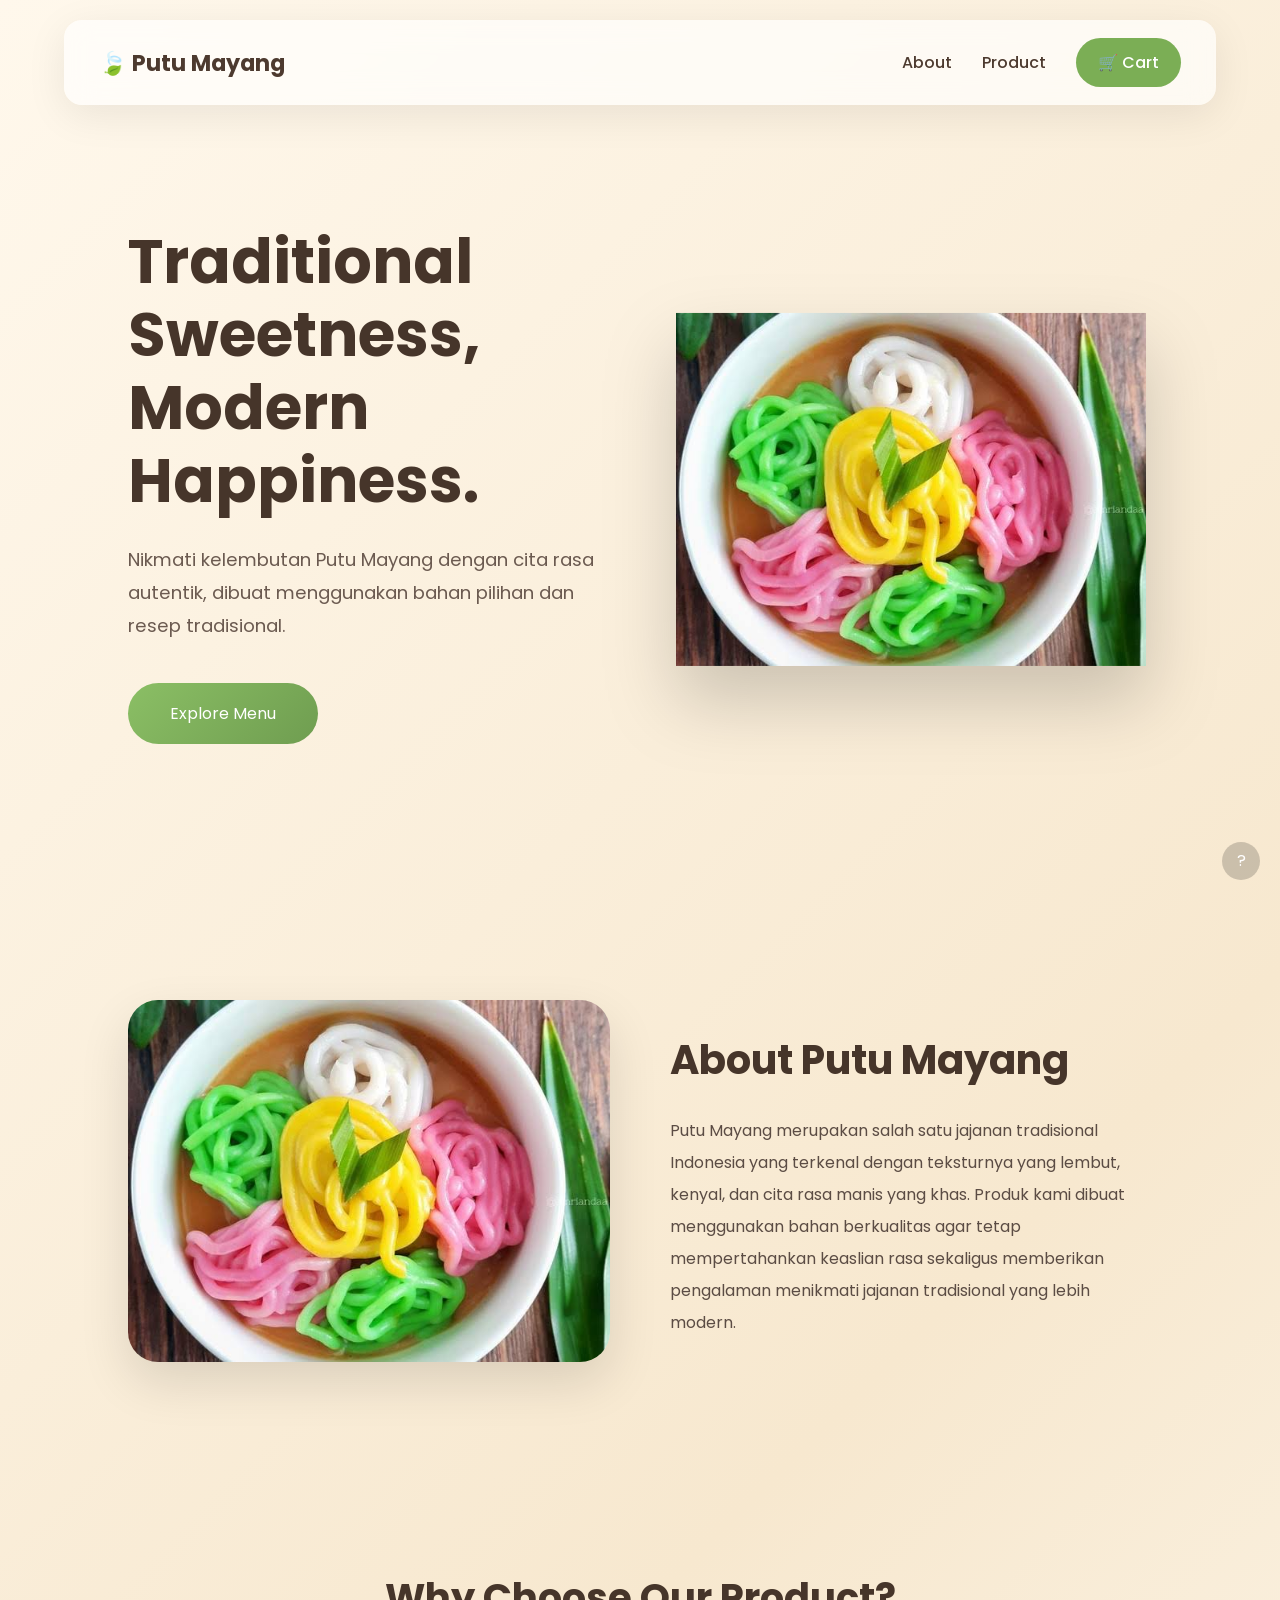
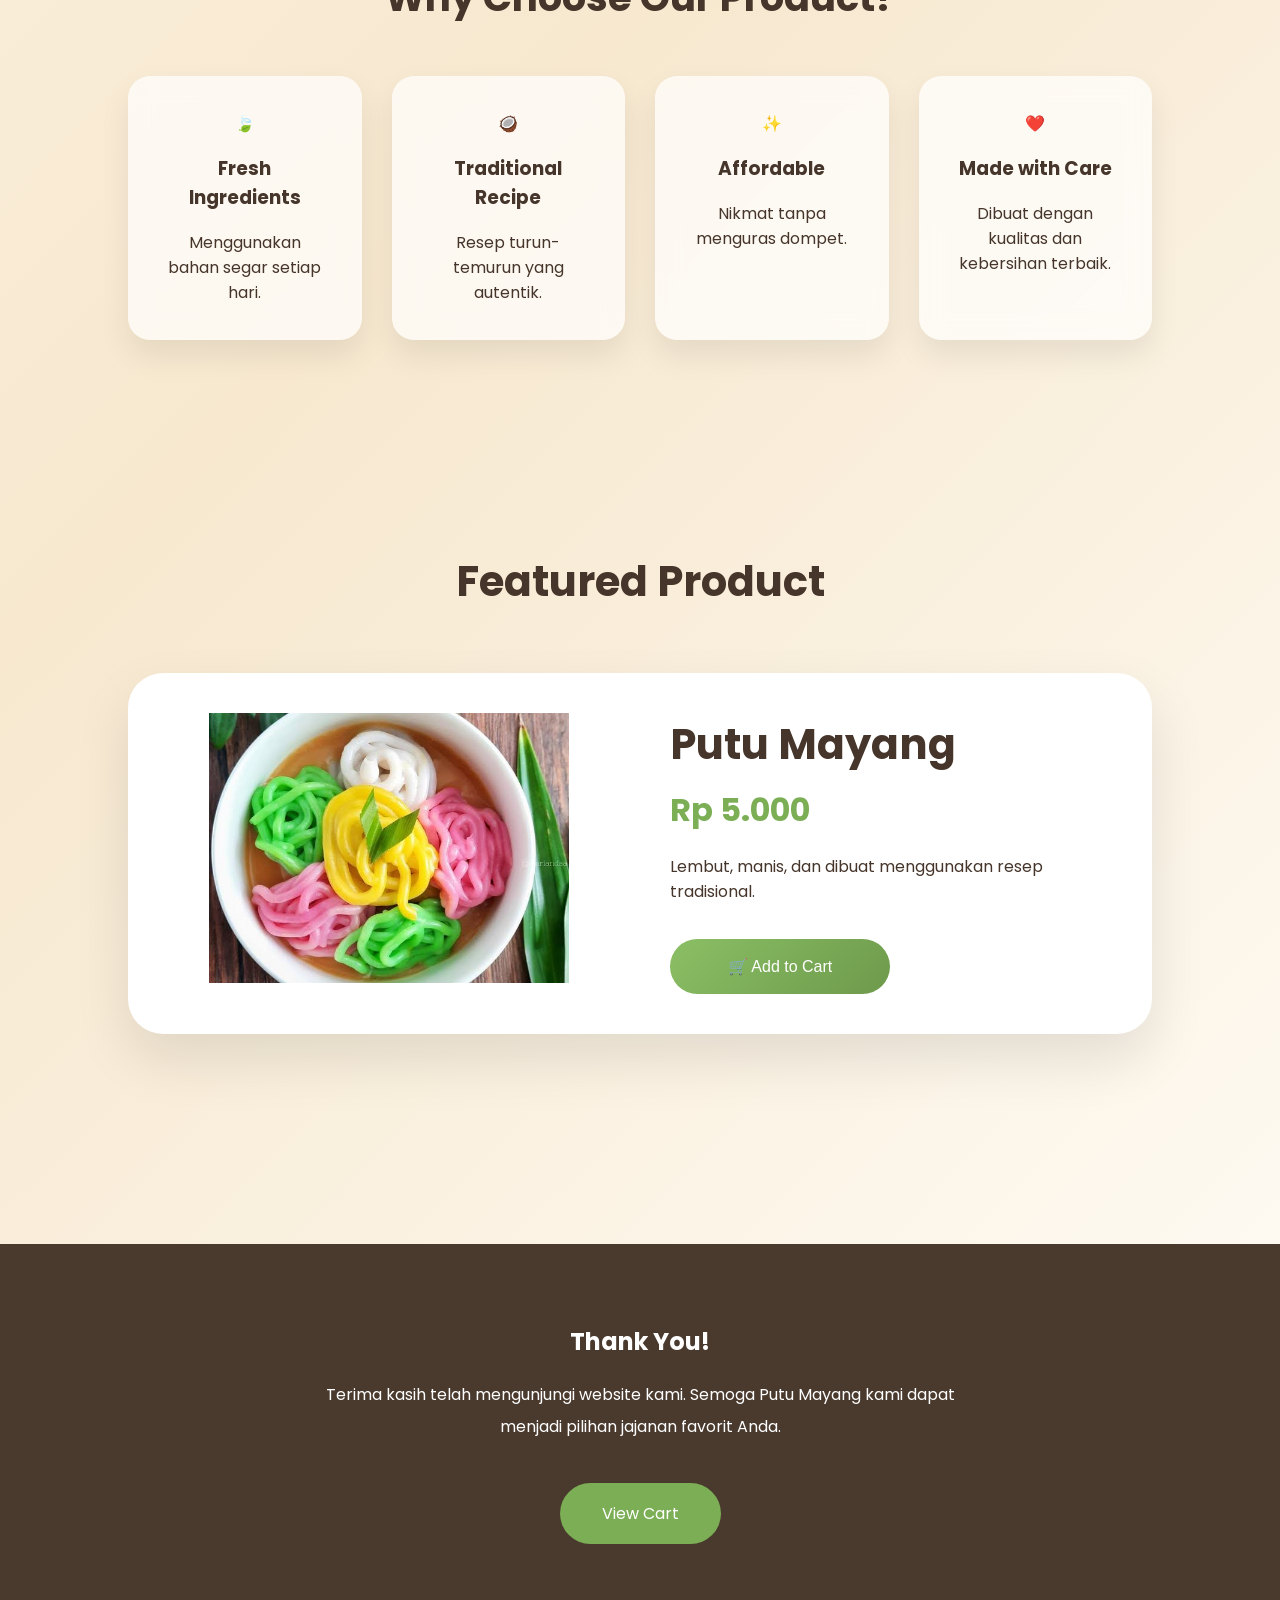
<file: index.html>
<!DOCTYPE html>
<html lang="en">
<head>

<meta charset="UTF-8">
<meta name="viewport" content="width=device-width, initial-scale=1.0">

<title>Putu Mayang | Muhammad Arif Budiyono</title>

<link rel="stylesheet" href="style.css">

<link rel="preconnect" href="https://fonts.googleapis.com">
<link rel="preconnect" href="https://fonts.gstatic.com" crossorigin>

<link href="https://fonts.googleapis.com/css2?family=Poppins:wght@300;400;500;600;700&display=swap" rel="stylesheet">

</head>

<body>

<!-- NAVBAR -->

<header class="navbar">

<div class="logo">
🍃 Putu Mayang
</div>

<nav>

<a href="#about">About</a>

<a href="#product">Product</a>

<a href="cart.html" class="cart-link">
🛒 Cart
</a>

</nav>

</header>

<!-- HERO -->

<section class="hero">

<div class="hero-content">

<h1>
Traditional Sweetness,
<br>
Modern Happiness.
</h1>

<p>

Nikmati kelembutan Putu Mayang dengan cita rasa autentik,
dibuat menggunakan bahan pilihan dan resep tradisional.

</p>

<a href="#product" class="hero-btn">

Explore Menu

</a>

</div>

<div class="hero-image">

<img src="gambar/PMayangg.png">

</div>

</section>

<!-- ABOUT -->

<section id="about" class="about">

<div class="about-image">

<img src="gambar/PMayangg.png">

</div>

<div class="about-text">

<h2>

About Putu Mayang

</h2>

<p>

Putu Mayang merupakan salah satu jajanan tradisional Indonesia yang terkenal
dengan teksturnya yang lembut, kenyal, dan cita rasa manis yang khas.

Produk kami dibuat menggunakan bahan berkualitas agar tetap mempertahankan
keaslian rasa sekaligus memberikan pengalaman menikmati jajanan tradisional
yang lebih modern.

</p>

</div>

</section>

<!-- WHY US -->

<section class="why">

<h2>

Why Choose Our Product?

</h2>

<div class="why-grid">

<div class="why-card">

🍃

<h3>

Fresh Ingredients

</h3>

<p>

Menggunakan bahan segar setiap hari.

</p>

</div>

<div class="why-card">

🥥

<h3>

Traditional Recipe

</h3>

<p>

Resep turun-temurun yang autentik.

</p>

</div>

<div class="why-card">

✨

<h3>

Affordable

</h3>

<p>

Nikmat tanpa menguras dompet.

</p>

</div>

<div class="why-card">

❤️

<h3>

Made with Care

</h3>

<p>

Dibuat dengan kualitas dan kebersihan terbaik.

</p>

</div>

</div>

</section>

<!-- PRODUCT -->

<section id="product" class="product">

<h2>

Featured Product

</h2>

<div id="product-list">

</div>

</section>

<!-- FOOTER -->

<footer>

<h2>

Thank You!

</h2>

<p>

Terima kasih telah mengunjungi website kami.

Semoga Putu Mayang kami dapat menjadi pilihan jajanan favorit Anda.

</p>

<a href="cart.html" class="checkout-btn">

View Cart

</a>

</footer>

<!-- MUSIC -->

<audio id="bgm" loop muted>

<source src="music.mp3" type="audio/mpeg">

</audio>

<!-- PRODUCT SCRIPT -->

<script>

const products = [

{

id:1,

nama:"Putu Mayang",

harga:5000,

gambar:"PMayangg.png"

}

];

const container = document.getElementById("product-list");

products.forEach(p=>{

container.innerHTML += `

<div class="product-card">

<div class="product-image">

<img src="gambar/${p.gambar}">

</div>

<div class="product-info">

<h2>${p.nama}</h2>

<p class="price">

Rp ${p.harga.toLocaleString("id-ID")}

</p>

<p>

Lembut, manis, dan dibuat menggunakan resep tradisional.

</p>

<button onclick="addToCart(${p.id})">

🛒 Add to Cart

</button>

</div>

</div>

`;

});

function addToCart(id){

let cart = JSON.parse(localStorage.getItem("cart")) || {};

cart[id] = (cart[id] || 0) + 1;

localStorage.setItem("cart", JSON.stringify(cart));

alert("Produk berhasil ditambahkan!");

}

</script>

<script src="script.js"></script>

<a href="secret.html" class="secret-btn">?</a>

</body>
</html>
</file>
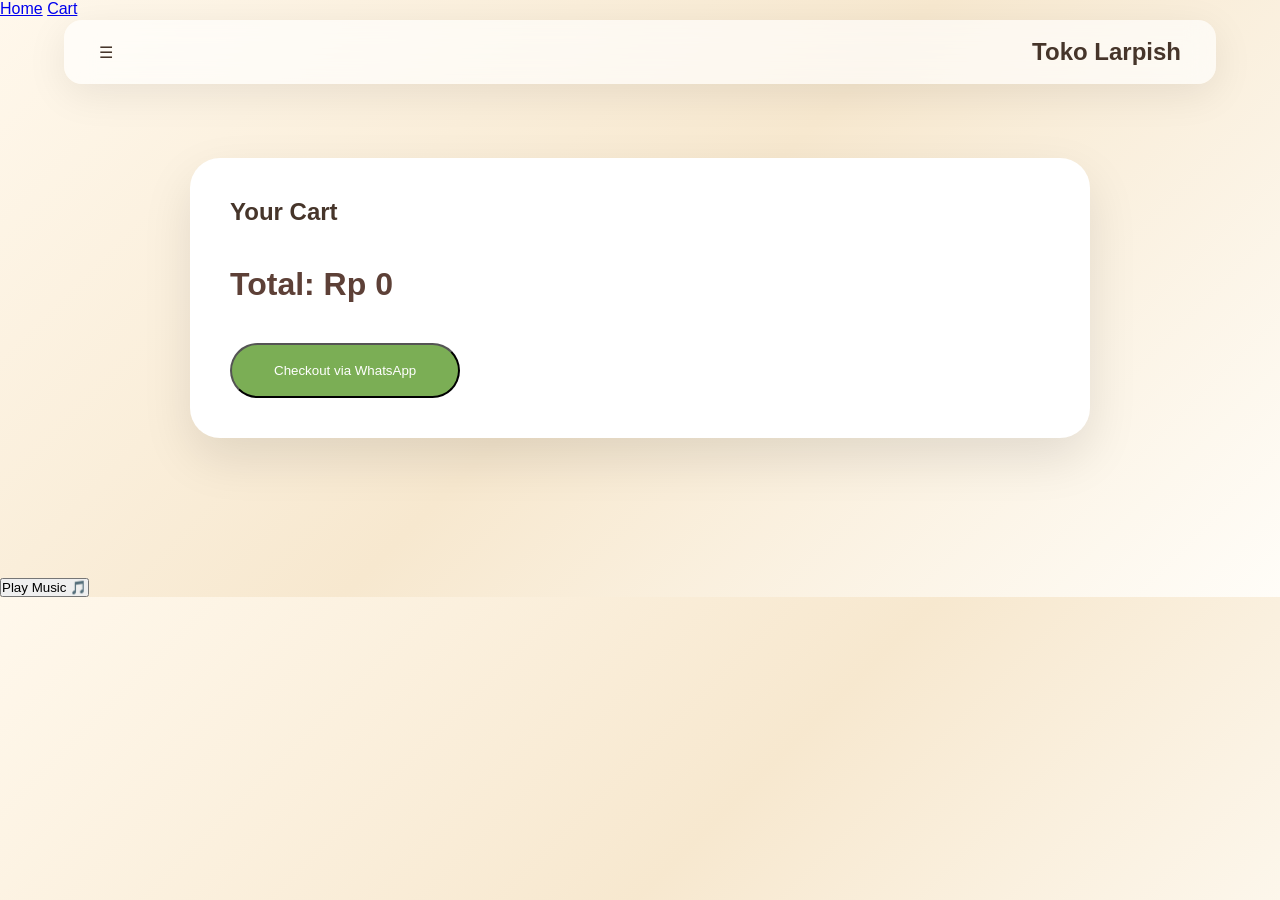
<file: cart.html>
<!DOCTYPE html>
<html lang="en">
<head>
<meta charset="UTF-8">
<meta name="viewport" content="width=device-width, initial-scale=1.0">
<title>Cart</title>
<link rel="stylesheet" href="style.css">
</head>
<body>

<div class="navbar">
    <span class="menu-btn" onclick="toggleMenu()">☰</span>
    <h2>Toko Larpish</h2>
</div>

<div id="sideMenu" class="side-menu">
    <a href="index.html">Home</a>
    <a href="cart.html">Cart</a>
</div>

<div class="container">
    <h2>Your Cart</h2>

    <div id="cart-list"></div>

    <h3 id="total"></h3>

    <button class="checkout-btn" onclick="checkout()">Checkout via WhatsApp</button>
</div>

<audio id="bgm" loop muted>
    <source src="music.mp3" type="audio/mpeg">
</audio>

<button onclick="playMusic()" class="btn">
    Play Music 🎵
</button>

<script>
const products = {
    1:{nama:"Putu Mayang", harga:5000}
};

function loadCart(){
    let cart = JSON.parse(localStorage.getItem("cart")) || {};
    let container = document.getElementById("cart-list");
    let total = 0;

    container.innerHTML = "";

    for(let id in cart){
        let qty = cart[id];
        let p = products[id];
        let subtotal = p.harga * qty;
        total += subtotal;

        container.innerHTML += `
        <div class="item-row">
            <span>${p.nama} (x${qty}) - Rp ${subtotal}</span>
            <div>
                <button onclick="changeQty(${id}, -1)">−</button>
                <button onclick="changeQty(${id}, 1)">+</button>
            </div>
        </div>`;
    }

    document.getElementById("total").innerText = "Total: Rp " + total;
}

function changeQty(id, change){
    let cart = JSON.parse(localStorage.getItem("cart")) || {};

    cart[id] += change;

    if(cart[id] <= 0){
        delete cart[id];
    }

    localStorage.setItem("cart", JSON.stringify(cart));
    loadCart();
}

function checkout(){
    let cart = JSON.parse(localStorage.getItem("cart")) || {};
    let message = "Halo! Saya ingin memesan:\n\n";

    for(let id in cart){
        let p = products[id];
        message += `- ${p.nama} x${cart[id]}\n`;
    }

    let url = "https://wa.me/6288212326842?text=" + encodeURIComponent(message);

    localStorage.removeItem("cart");
    window.open(url, "_blank");
}

loadCart();
</script>

<script src="script.js"></script>

</body>
</html>
</file>
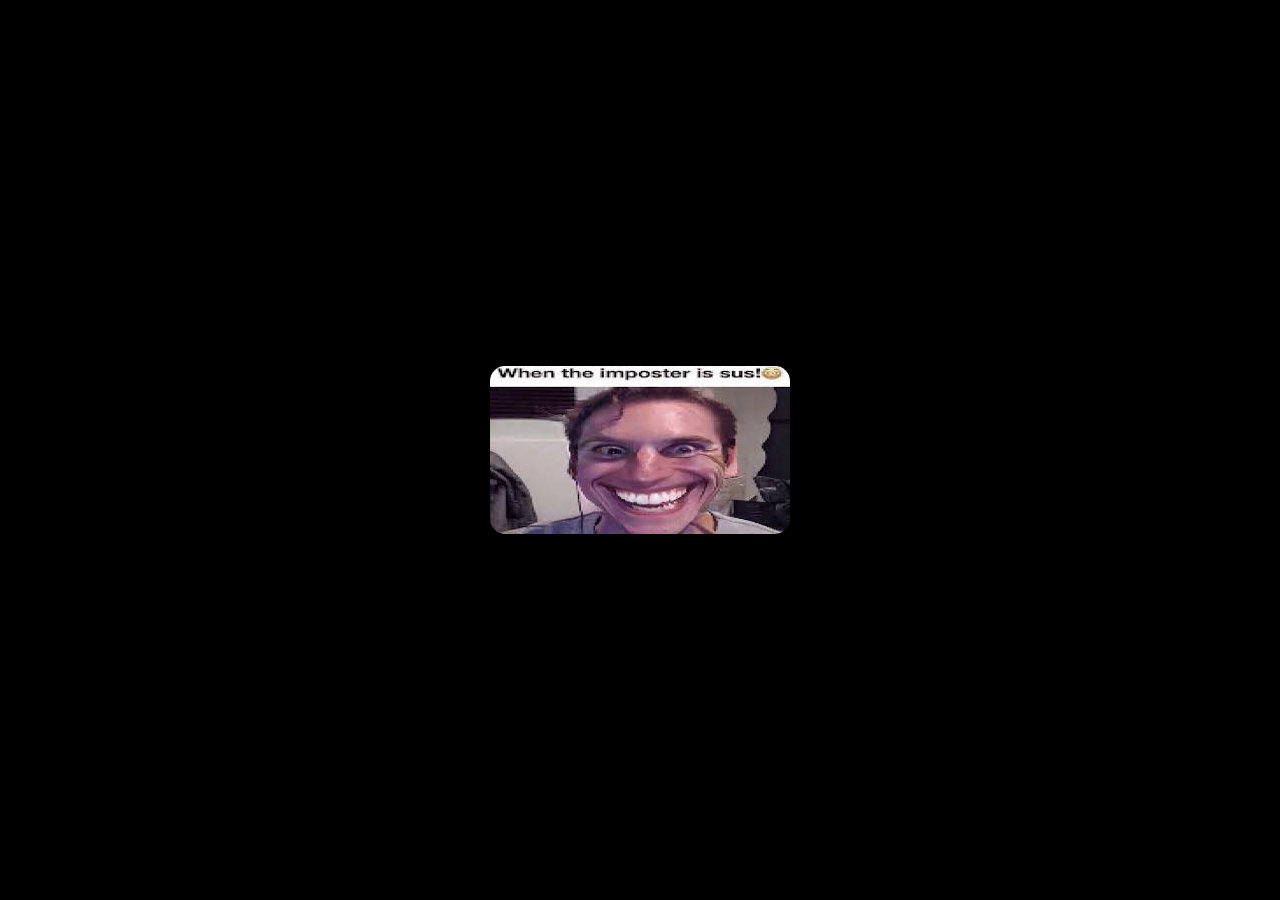
<file: secret.html>
<!DOCTYPE html>
<html lang="en">
<head>
<meta charset="UTF-8">
<meta name="viewport" content="width=device-width, initial-scale=1.0">
<title>Super Secret WebPage</title>
<style>
    body {
        margin: 0;
        background: black;
        display: flex;
        justify-content: center;
        align-items: center;
        height: 100vh;
    }

    img {
        max-width: 90%;
        border-radius: 15px;
    }
</style>
</head>
<body>

<img src="gambar/sus.jfif" alt="Secret Page">

</body>
</html>
</file>
<file: style.css>
/* ==========================
   GOOGLE FONT
========================== */

*{
    margin:0;
    padding:0;
    box-sizing:border-box;
    scroll-behavior:smooth;
}

body{

    font-family:'Poppins',sans-serif;

    background:
    linear-gradient(
    135deg,
    #FFF8EC,
    #F7E8CF,
    #FFFDF8);

    color:#46352A;

    overflow-x:hidden;
}

/* ==========================
   NAVBAR
========================== */

.navbar{

    position:fixed;

    top:20px;
    left:50%;

    transform:translateX(-50%);

    width:90%;
    max-width:1200px;

    display:flex;
    justify-content:space-between;
    align-items:center;

    padding:18px 35px;

    border-radius:18px;

    backdrop-filter:blur(14px);

    background:rgba(255,255,255,.65);

    box-shadow:
    0 10px 40px rgba(0,0,0,.08);

    z-index:999;
}

.logo{

    font-size:1.4rem;

    font-weight:700;

    color:#4D3A2F;
}

nav{

    display:flex;
    gap:30px;

    align-items:center;
}

nav a{

    color:#4D3A2F;

    text-decoration:none;

    font-weight:500;

    transition:.3s;
}

nav a:hover{

    color:#7BAE55;

}

.cart-link{

    padding:12px 22px;

    border-radius:30px;

    background:#7BAE55;

    color:white;

}

.cart-link:hover{

    background:#679246;

    color:white;
}

/* ==========================
   HERO
========================== */

.hero{

    min-height:100vh;

    display:flex;

    align-items:center;

    justify-content:space-between;

    gap:60px;

    padding:150px 10% 80px;
}

.hero-content{

    flex:1;
}

.hero-content h1{

    font-size:3.8rem;

    line-height:1.2;

    margin-bottom:25px;
}

.hero-content p{

    font-size:1.15rem;

    color:#6B5A50;

    margin-bottom:40px;

    max-width:550px;

    line-height:1.8;
}

.hero-btn{

    display:inline-block;

    padding:18px 42px;

    border-radius:40px;

    text-decoration:none;

    color:white;

    background:
    linear-gradient(
    135deg,
    #8BBF65,
    #6F9D50);

    transition:.35s;
}

.hero-btn:hover{

    transform:translateY(-5px);

    box-shadow:
    0 20px 40px rgba(0,0,0,.18);

}

.hero-image{

    flex:1;

    text-align:center;
}

.hero-image img{

    width:100%;
    max-width:470px;

    filter:drop-shadow(
    0 35px 35px rgba(0,0,0,.18));

    transition:.45s;
}

.hero-image img:hover{

    transform:scale(1.05) rotate(-2deg);

}

/* ==========================
   ABOUT
========================== */

.about{

    display:grid;

    grid-template-columns:1fr 1fr;

    gap:60px;

    padding:100px 10%;
}

.about-image img{

    width:100%;

    border-radius:30px;

    box-shadow:
    0 20px 50px rgba(0,0,0,.12);

}

.about-text{

    display:flex;

    flex-direction:column;

    justify-content:center;
}

.about-text h2{

    font-size:2.5rem;

    margin-bottom:25px;
}

.about-text p{

    line-height:2;

    color:#5B4C44;
}

/* ==========================
   WHY
========================== */

.why{

    padding:100px 10%;

    text-align:center;
}

.why h2{

    font-size:2.4rem;

    margin-bottom:50px;
}

.why-grid{

    display:grid;

    grid-template-columns:
    repeat(auto-fit,minmax(220px,1fr));

    gap:30px;
}

.why-card{

    background:rgba(255,255,255,.7);

    backdrop-filter:blur(12px);

    border-radius:22px;

    padding:35px;

    transition:.4s;

    box-shadow:
    0 15px 30px rgba(0,0,0,.08);
}

.why-card:hover{

    transform:
    translateY(-12px);

    box-shadow:
    0 30px 45px rgba(0,0,0,.14);
}

.why-card{

    .why-card{

    font-size:1rem;

    line-height:1.7;
}

.why-card h3{

    font-size:1.35rem;

    margin:15px 0;
}

.why-card p{

    font-size:.95rem;

    color:#666;
}
}

.why-card h3{

    margin:18px 0;
}

/* ==========================
   PRODUCT
========================== */

.product{

    padding:110px 10%;
}

.product h2{

    text-align:center;

    font-size:2.6rem;

    margin-bottom:60px;
}

.product-card{

    display:grid;

    grid-template-columns:1fr 1fr;

    gap:60px;

    background:white;

    border-radius:35px;

    padding:40px;

    box-shadow:
    0 25px 55px rgba(0,0,0,.10);
}

.product-image{

    text-align:center;
}

.product-image img{

    width:100%;
    max-width:360px;

    transition:.45s;
}

.product-image img:hover{

    transform:
    scale(1.07)
    rotate(3deg);

}

.product-info{

    display:flex;

    flex-direction:column;

    justify-content:center;
}

.product-info h2{

    text-align:left;

    margin-bottom:10px;
}

.price{

    font-size:2rem;

    color:#7BAE55;

    margin-bottom:20px;

    font-weight:700;
}

.product-info button{

    margin-top:35px;

    width:220px;

    padding:18px;

    border:none;

    border-radius:40px;

    background:
    linear-gradient(
    135deg,
    #8BBF65,
    #6D9A4B);

    color:white;

    font-size:1rem;

    cursor:pointer;

    transition:.35s;
}

.product-info button:hover{

    transform:
    translateY(-5px);

    box-shadow:
    0 18px 40px rgba(0,0,0,.18);

}

/* ==========================
   FOOTER
========================== */

footer{

    margin-top:100px;

    background:#4A3A2E;

    color:white;

    text-align:center;

    padding:80px 20px;
}

footer h2{

    margin-bottom:20px;
}

footer p{

    max-width:650px;

    margin:auto;

    line-height:2;
}

.checkout-btn{

    display:inline-block;

    margin-top:40px;

    padding:18px 42px;

    border-radius:40px;

    color:white;

    text-decoration:none;

    background:#7BAE55;

    transition:.3s;
}

.checkout-btn:hover{

    background:#679246;

    transform:translateY(-5px);
}

/* ==========================
   SECRET BUTTON
========================== */

.secret-btn{

    position:fixed;

    right:20px;

    bottom:20px;

    width:38px;
    height:38px;

    border-radius:50%;

    text-align:center;

    line-height:38px;

    color:white;

    background:rgba(0,0,0,.18);

    text-decoration:none;

    transition:.3s;
}

.secret-btn:hover{

    background:#444;

}

/* ==========================
   RESPONSIVE
========================== */

@media(max-width:900px){

.hero{

    flex-direction:column-reverse;

    text-align:center;
}

.hero-content p{

    margin:auto auto 35px;
}

.about{

    grid-template-columns:1fr;

}

.product-card{

    grid-template-columns:1fr;

}

.product-info{

    align-items:center;

    text-align:center;
}

.product-info h2{

    text-align:center;
}

nav{

    gap:15px;
}

.hero-content h1{

    font-size:2.6rem;
}

}

@media(max-width:600px){

.navbar{

    flex-direction:column;

    gap:15px;

    padding:20px;
}

.hero{

    padding-top:180px;
}

}

/* ===========================
   SCROLL ANIMATION
=========================== */

.hidden{

opacity:0;

transform:translateY(60px);

transition:
opacity .9s ease,
transform .9s ease;

}

.show{

opacity:1;

transform:translateY(0);

}


/* ===========================
   TOAST
=========================== */

.toast{

position:fixed;

top:30px;

right:-300px;

background:#7BAE55;

color:white;

padding:18px 28px;

border-radius:15px;

font-weight:600;

box-shadow:
0 15px 30px rgba(0,0,0,.18);

transition:.5s;

z-index:99999;

}

.toast.show{

right:30px;

}


/* ===========================
   RIPPLE
=========================== */

button{

position:relative;

overflow:hidden;

}

.ripple{

position:absolute;

border-radius:50%;

transform:scale(0);

background:rgba(255,255,255,.5);

animation:ripple .6s linear;

pointer-events:none;

}

@keyframes ripple{

to{

transform:scale(4);

opacity:0;

}

}

/* ==========================
   CART PAGE
========================== */

.container{

    max-width:900px;

    margin:140px auto;

    padding:40px;

    background:white;

    border-radius:30px;

    box-shadow:
    0 20px 50px rgba(0,0,0,.1);

}

#cart-list{

    margin-top:40px;

}

.item-row{

    display:flex;

    justify-content:space-between;

    align-items:center;

    margin:20px 0;

    padding:20px;

    border-radius:18px;

    background:#FFF8EC;

}

.item-row span{

    font-weight:500;

}

.item-row button{

    width:45px;

    height:45px;

    border-radius:50%;

    margin-left:10px;

    font-size:1.1rem;

    background:#7BAE55;

    color:white;

}

#total{

    margin-top:35px;

    font-size:2rem;

    color:#5D4037;

}
</file>
